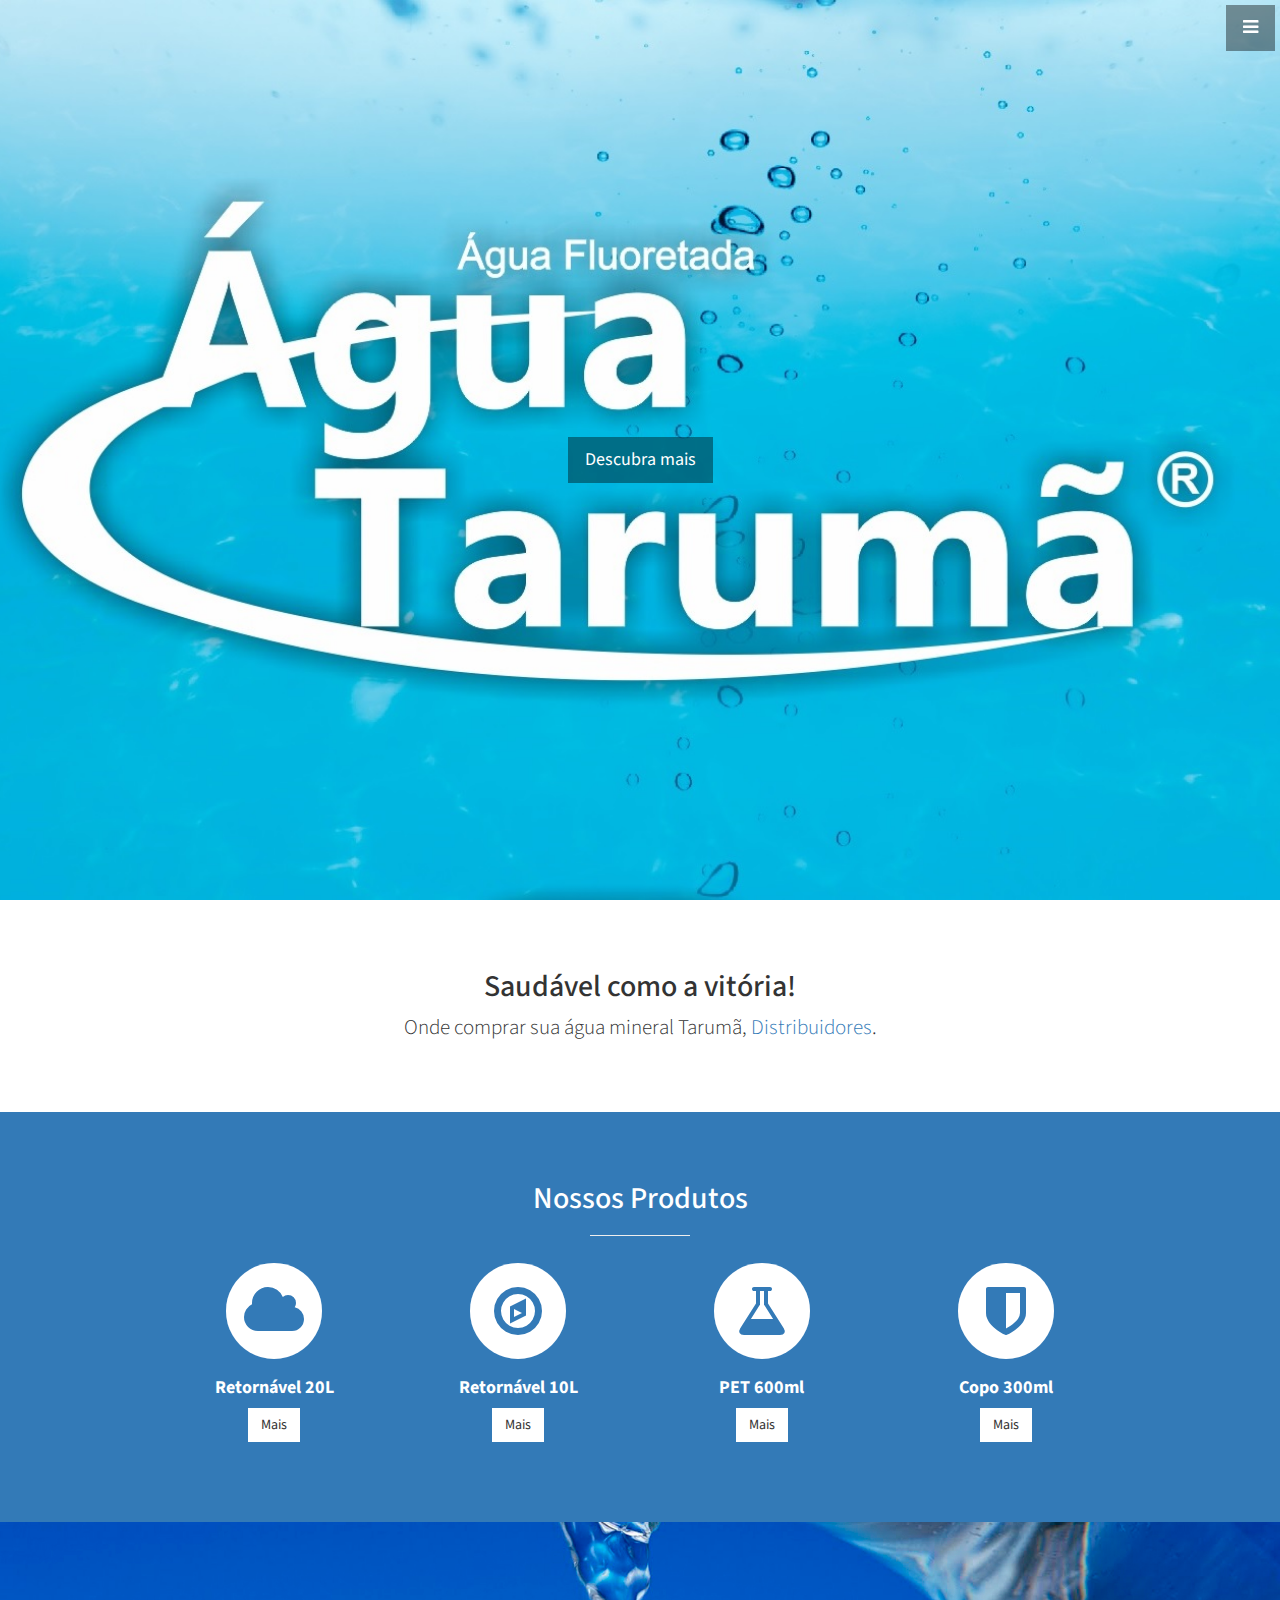
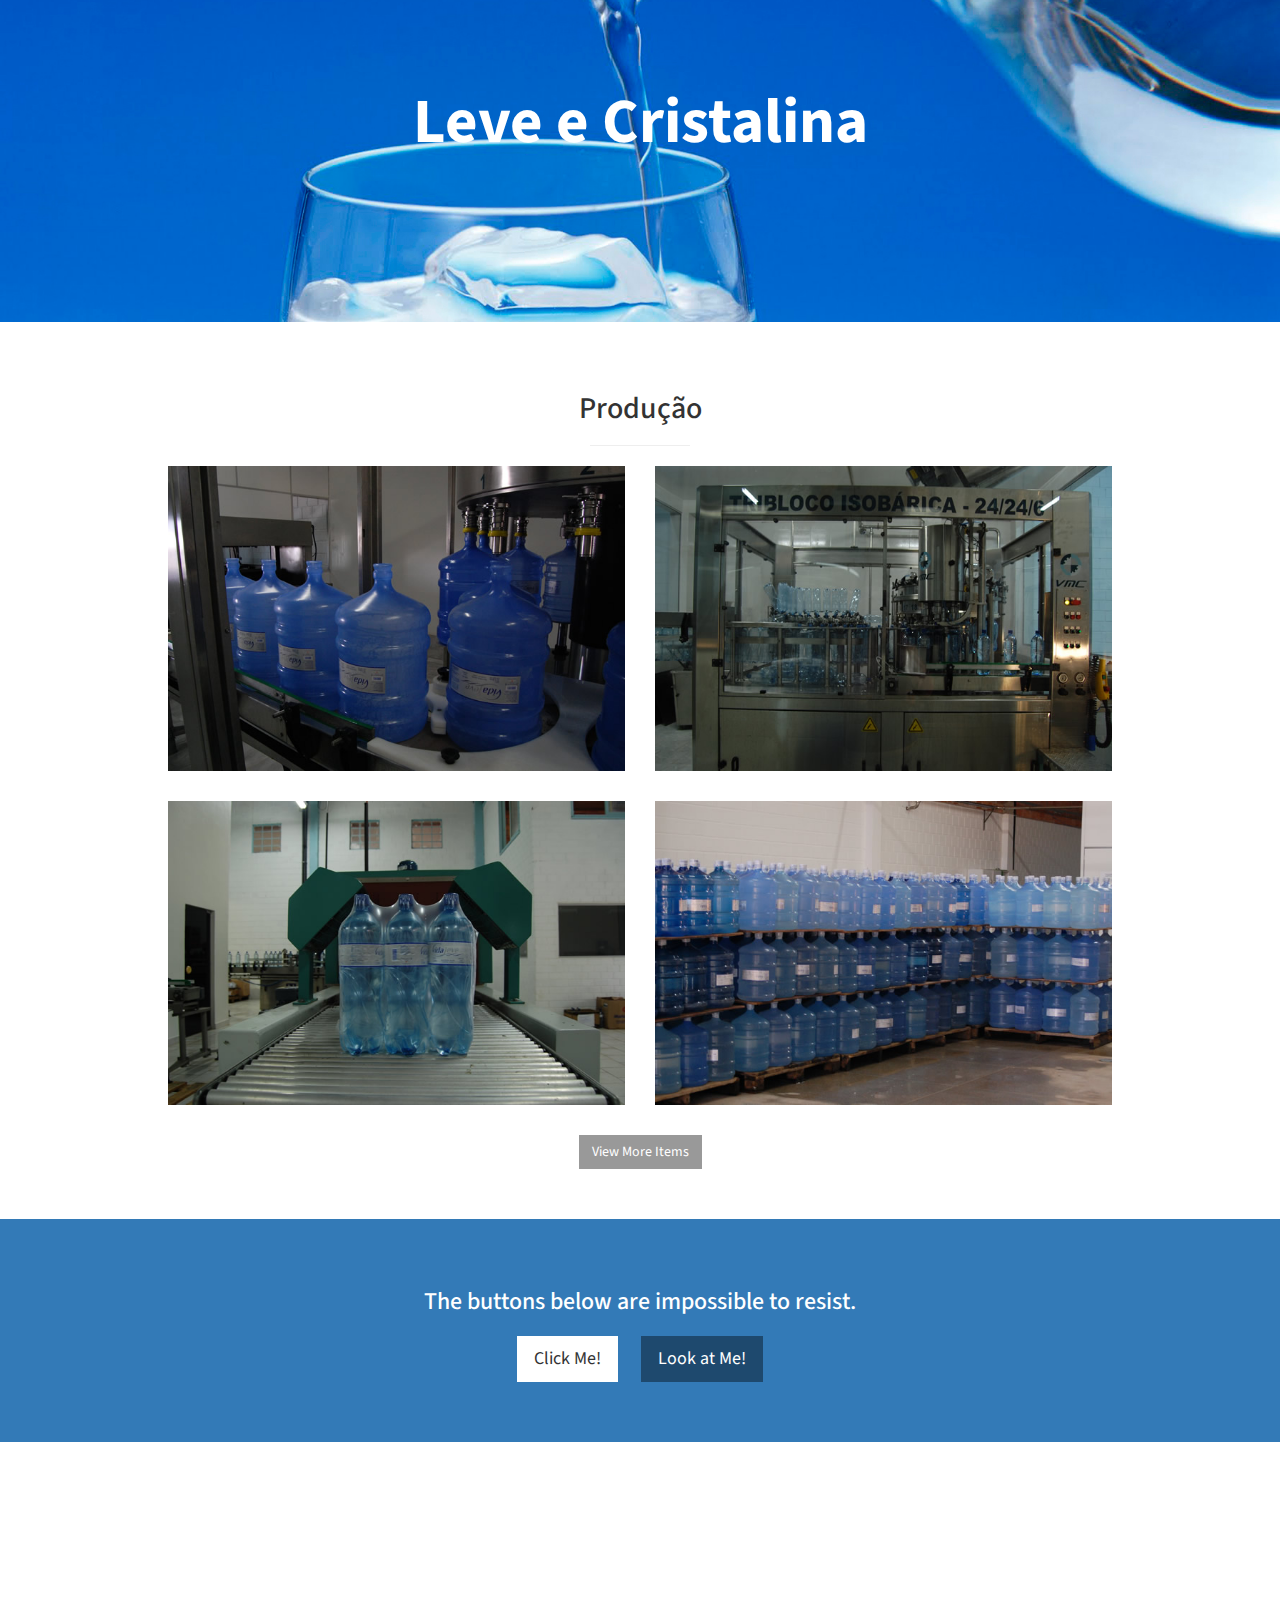
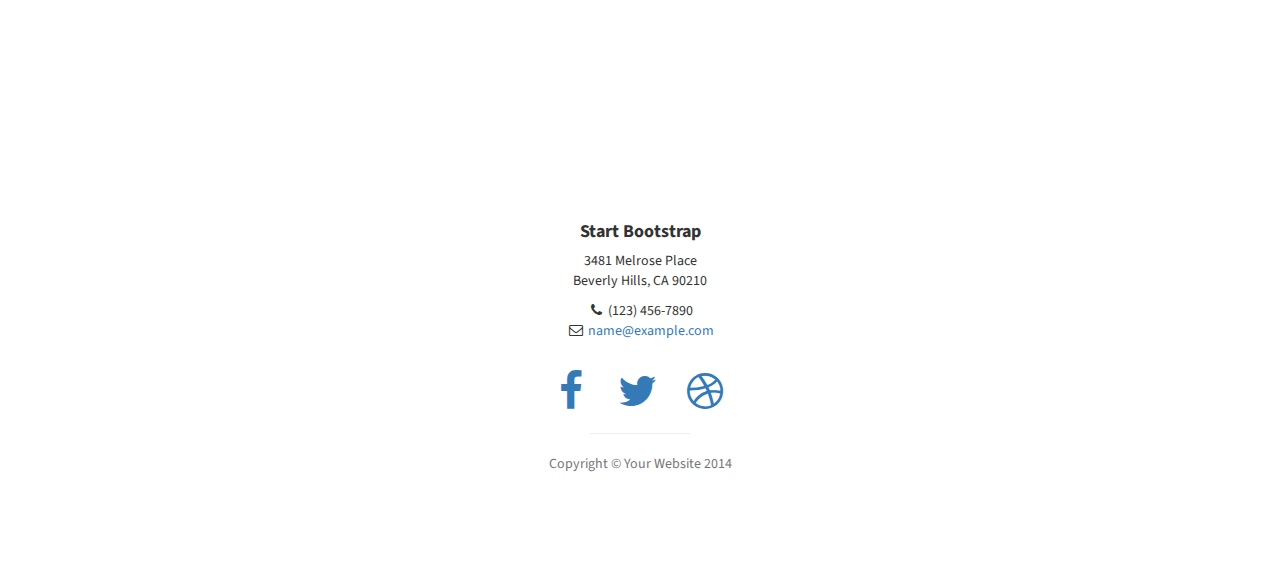
<file: index.html>
<!DOCTYPE html>
<html lang="en">

<head>

    <meta charset="utf-8">
    <meta http-equiv="X-UA-Compatible" content="IE=edge">
    <meta name="viewport" content="width=device-width, initial-scale=1">
    <meta name="description" content="Mineradora Água Tarumã">
    <meta name="João Daniel da Silva Costa" content="">
    <link rel="shortcut icon" type="image/x-icon" href="img/agua.ico">
    
    
    <title>Água Tarumã Web Site</title>

    <!-- Bootstrap Core CSS -->
    <link href="css/bootstrap.min.css" rel="stylesheet">

    <!-- Custom CSS -->
    <link href="css/stylish-portfolio.css" rel="stylesheet">

    <!-- Custom Fonts -->
    <link href="font-awesome/css/font-awesome.min.css" rel="stylesheet" type="text/css">
    <link href="http://fonts.googleapis.com/css?family=Source+Sans+Pro:300,400,700,300italic,400italic,700italic" rel="stylesheet" type="text/css">

    <!-- HTML5 Shim and Respond.js IE8 support of HTML5 elements and media queries -->
    <!-- WARNING: Respond.js doesn't work if you view the page via file:// -->
    <!--[if lt IE 9]>
        <script src="https://oss.maxcdn.com/libs/html5shiv/3.7.0/html5shiv.js"></script>
        <script src="https://oss.maxcdn.com/libs/respond.js/1.4.2/respond.min.js"></script>
    <![endif]-->

</head>

<body>

    <!-- Navigation -->
    <a id="menu-toggle" href="#" class="btn btn-dark btn-lg toggle"><i class="fa fa-bars"></i></a>
    <nav id="sidebar-wrapper">
        <ul class="sidebar-nav">
            <a id="menu-close" href="#" class="btn btn-light btn-lg pull-right toggle"><i class="fa fa-times"></i></a>
            <li class="sidebar-brand">
                <a href="#top"  onclick = $("#menu-close").click(); >Água Tarumã</a>
            </li>
            <li>
                <a href="#top" onclick = $("#menu-close").click(); >Início</a>
            </li>
            <li>
                <a href="#about" onclick = $("#menu-close").click(); >Sobre</a>
            </li>
            <li>
                <a href="#services" onclick = $("#menu-close").click(); >Produtos</a>
            </li>
            <li>
                <a href="#portfolio" onclick = $("#menu-close").click(); >Produção</a>
            </li>
            <li>
                <a href="#contact" onclick = $("#menu-close").click(); >Contato</a>
            </li>
        </ul>
    </nav>

    <!-- Header -->
    <header id="top" class="header">
        <div class="text-vertical-center">
            <!-- <h1>Start Bootstrap</h1> 
            <h3>Free Bootstrap Themes &amp; Templates</h3> -->
            <br>
            <a href="#about" class="btn btn-dark btn-lg">Descubra mais</a>
        </div>
    </header>

    <!-- About -->
    <section id="about" class="about">
        <div class="container">
            <div class="row">
                <div class="col-lg-12 text-center">
                    <h2>Saudável como a vitória! </h2>
                    <p class="lead">Onde comprar sua água mineral Tarumã, <a target="_blank" href="http://www.aguataruma.com.br/distribuidores">Distribuidores</a>.</p>
                </div>
            </div>
            <!-- /.row -->
        </div>
        <!-- /.container -->
    </section>

    <!-- Services -->
    <!-- The circle icons use Font Awesome's stacked icon classes. For more information, visit http://fontawesome.io/examples/ -->
    <section id="services" class="services bg-primary">
        <div class="container">
            <div class="row text-center">
                <div class="col-lg-10 col-lg-offset-1">
                    <h2>Nossos Produtos</h2>
                    <hr class="small">
                    <div class="row">
                        <div class="col-md-3 col-sm-6">
                            <div class="service-item">
                                <span class="fa-stack fa-4x">
                                <i class="fa fa-circle fa-stack-2x"></i>
                                <i class="fa fa-cloud fa-stack-1x text-primary"></i>
                            </span>
                                <h4>
                                    <strong>Retornável 20L</strong>
                                </h4>
                                <p></p>
                                <a href="#" class="btn btn-light">Mais</a>
                            </div>
                        </div>
                        <div class="col-md-3 col-sm-6">
                            <div class="service-item">
                                <span class="fa-stack fa-4x">
                                <i class="fa fa-circle fa-stack-2x"></i>
                                <i class="fa fa-compass fa-stack-1x text-primary"></i>
                            </span>
                                <h4>
                                    <strong>Retornável 10L</strong>
                                </h4>
                                <p></p>
                                <a href="#" class="btn btn-light">Mais</a>
                            </div>
                        </div>
                        <div class="col-md-3 col-sm-6">
                            <div class="service-item">
                                <span class="fa-stack fa-4x">
                                <i class="fa fa-circle fa-stack-2x"></i>
                                <i class="fa fa-flask fa-stack-1x text-primary"></i>
                            </span>
                                <h4>
                                    <strong>PET 600ml</strong>
                                </h4>
                                <p></p>
                                <a href="#" class="btn btn-light">Mais</a>
                            </div>
                        </div>
                        <div class="col-md-3 col-sm-6">
                            <div class="service-item">
                                <span class="fa-stack fa-4x">
                                <i class="fa fa-circle fa-stack-2x"></i>
                                <i class="fa fa-shield fa-stack-1x text-primary"></i>
                            </span>
                                <h4>
                                    <strong>Copo 300ml</strong>
                                </h4>
                                <p></p>
                                <a href="#" class="btn btn-light">Mais</a>
                            </div>
                        </div>
                    </div>
                    <!-- /.row (nested) -->
                </div>
                <!-- /.col-lg-10 -->
            </div>
            <!-- /.row -->
        </div>
        <!-- /.container -->
    </section>

    <!-- Callout -->
    <aside class="callout">
        <div class="text-vertical-center">
            <h1>Leve e Cristalina</h1>
        </div>
    </aside>

    <!-- Portfolio -->
    <section id="portfolio" class="portfolio">
        <div class="container">
            <div class="row">
                <div class="col-lg-10 col-lg-offset-1 text-center">
                    <h2>Produção</h2>
                    <hr class="small">
                    <div class="row">
                        <div class="col-md-6">
                            <div class="portfolio-item">
                                <a href="#">
                                    <img class="img-portfolio img-responsive" src="img/Captacao.jpeg">
                                </a>
                            </div>
                        </div>
                        <div class="col-md-6">
                            <div class="portfolio-item">
                                <a href="#">
                                    <img class="img-portfolio img-responsive" src="img/Lavagem.jpeg">
                                </a>
                            </div>
                        </div>
                        <div class="col-md-6">
                            <div class="portfolio-item">
                                <a href="#">
                                    <img class="img-portfolio img-responsive" src="img/Envase.jpeg">
                                </a>
                            </div>
                        </div>
                        <div class="col-md-6">
                            <div class="portfolio-item">
                                <a href="#">
                                    <img class="img-portfolio img-responsive" src="img/Estoque.jpeg">
                                </a>
                            </div>
                        </div>
                    </div>
                    <!-- /.row (nested) -->
                    <a href="#" class="btn btn-dark">View More Items</a>
                </div>
                <!-- /.col-lg-10 -->
            </div>
            <!-- /.row -->
        </div>
        <!-- /.container -->
    </section>

    <!-- Call to Action -->
    <aside class="call-to-action bg-primary">
        <div class="container">
            <div class="row">
                <div class="col-lg-12 text-center">
                    <h3>The buttons below are impossible to resist.</h3>
                    <a href="#" class="btn btn-lg btn-light">Click Me!</a>
                    <a href="#" class="btn btn-lg btn-dark">Look at Me!</a>
                </div>
            </div>
        </div>
    </aside>

    <!-- Map -->
    <section id="contact" class="map">
        <iframe width="100%" height="100%" frameborder="0" scrolling="no" marginheight="0" marginwidth="0" src="https://maps.google.com/maps?f=q&amp;source=s_q&amp;hl=en&amp;geocode=&amp;q=Twitter,+Inc.,+Market+Street,+San+Francisco,+CA&amp;aq=0&amp;oq=twitter&amp;sll=28.659344,-81.187888&amp;sspn=0.128789,0.264187&amp;ie=UTF8&amp;hq=Twitter,+Inc.,+Market+Street,+San+Francisco,+CA&amp;t=m&amp;z=15&amp;iwloc=A&amp;output=embed"></iframe>
        <br />
        <small>
            <a href="https://maps.google.com/maps?f=q&amp;source=embed&amp;hl=en&amp;geocode=&amp;q=Twitter,+Inc.,+Market+Street,+San+Francisco,+CA&amp;aq=0&amp;oq=twitter&amp;sll=28.659344,-81.187888&amp;sspn=0.128789,0.264187&amp;ie=UTF8&amp;hq=Twitter,+Inc.,+Market+Street,+San+Francisco,+CA&amp;t=m&amp;z=15&amp;iwloc=A"></a>
        </small>
        </iframe>
    </section>

    <!-- Footer -->
    <footer>
        <div class="container">
            <div class="row">
                <div class="col-lg-10 col-lg-offset-1 text-center">
                    <h4><strong>Start Bootstrap</strong>
                    </h4>
                    <p>3481 Melrose Place<br>Beverly Hills, CA 90210</p>
                    <ul class="list-unstyled">
                        <li><i class="fa fa-phone fa-fw"></i> (123) 456-7890</li>
                        <li><i class="fa fa-envelope-o fa-fw"></i>  <a href="mailto:name@example.com">name@example.com</a>
                        </li>
                    </ul>
                    <br>
                    <ul class="list-inline">
                        <li>
                            <a href="#"><i class="fa fa-facebook fa-fw fa-3x"></i></a>
                        </li>
                        <li>
                            <a href="#"><i class="fa fa-twitter fa-fw fa-3x"></i></a>
                        </li>
                        <li>
                            <a href="#"><i class="fa fa-dribbble fa-fw fa-3x"></i></a>
                        </li>
                    </ul>
                    <hr class="small">
                    <p class="text-muted">Copyright &copy; Your Website 2014</p>
                </div>
            </div>
        </div>
    </footer>

    <!-- jQuery -->
    <script src="js/jquery.js"></script>

    <!-- Bootstrap Core JavaScript -->
    <script src="js/bootstrap.min.js"></script>

    <!-- Custom Theme JavaScript -->
    <script>
    // Closes the sidebar menu
    $("#menu-close").click(function(e) {
        e.preventDefault();
        $("#sidebar-wrapper").toggleClass("active");
    });

    // Opens the sidebar menu
    $("#menu-toggle").click(function(e) {
        e.preventDefault();
        $("#sidebar-wrapper").toggleClass("active");
    });

    // Scrolls to the selected menu item on the page
    $(function() {
        $('a[href*=#]:not([href=#])').click(function() {
            if (location.pathname.replace(/^\//, '') == this.pathname.replace(/^\//, '') || location.hostname == this.hostname) {

                var target = $(this.hash);
                target = target.length ? target : $('[name=' + this.hash.slice(1) + ']');
                if (target.length) {
                    $('html,body').animate({
                        scrollTop: target.offset().top
                    }, 1000);
                    return false;
                }
            }
        });
    });
    </script>

</body>

</html>
</file>
<file: css/stylish-portfolio.css>
/*!
 * Start Bootstrap - Stylish Portfolio Bootstrap Theme (http://startbootstrap.com)
 * Code licensed under the Apache License v2.0.
 * For details, see http://www.apache.org/licenses/LICENSE-2.0.
 */

/* Global Styles */

html,
body {
    width: 100%;
    height: 100%;
}

body {
    font-family: "Source Sans Pro","Helvetica Neue",Helvetica,Arial,sans-serif;
}

.text-vertical-center {
    display: table-cell;
    text-align: center;
    vertical-align: middle;
}

.text-vertical-center h1 {
    margin: 0;
    padding: 0;
    font-size: 4.5em;
    font-weight: 700;
}

/* Custom Button Styles */

.btn-dark {
    border-radius: 0;
    color: #fff;
    background-color: rgba(0,0,0,0.4);
}

.btn-dark:hover,
.btn-dark:focus,
.btn-dark:active {
    color: #fff;
    background-color: rgba(0,0,0,0.7);
}

.btn-light {
    border-radius: 0;
    color: #333;
    background-color: rgb(255,255,255);
}

.btn-light:hover,
.btn-light:focus,
.btn-light:active {
    color: #333;
    background-color: rgba(255,255,255,0.8);
}

/* Custom Horizontal Rule */

hr.small {
    max-width: 100px;
}

/* Side Menu */

#sidebar-wrapper {
    z-index: 1000;
    position: fixed;
    right: 0;
    width: 250px;
    height: 100%;
    margin-right: -250px;
    overflow-y: auto;
    background: #565A5E ;
    -webkit-transition: all 0.4s ease 0s;
    -moz-transition: all 0.4s ease 0s;
    -ms-transition: all 0.4s ease 0s;
    -o-transition: all 0.4s ease 0s;
    transition: all 0.4s ease 0s;
}

.sidebar-nav {
    position: absolute;
    top: 0;
    width: 250px;
    margin: 0;
    padding: 0;
    list-style: none;
}

.sidebar-nav li {
    text-indent: 20px;
    line-height: 40px;
}

.sidebar-nav li a {
    display: block;
    text-decoration: none;
    color: #999;
}

.sidebar-nav li a:hover {
    text-decoration: none;
    color: #fff;
    background: rgba(255,255,255,0.2);
}

.sidebar-nav li a:active,
.sidebar-nav li a:focus {
    text-decoration: none;
}

.sidebar-nav > .sidebar-brand {
    height: 55px;
    font-size: 18px;
    line-height: 55px;
}

.sidebar-nav > .sidebar-brand a {
    color: #999;
}

.sidebar-nav > .sidebar-brand a:hover {
    color: #fff;
    background: none;
}

#menu-toggle {
    z-index: 1;
    position: fixed;
    top: 0;
    right: 0;
}

#sidebar-wrapper.active {
    right: 250px;
    width: 250px;
    -webkit-transition: all 0.4s ease 0s;
    -moz-transition: all 0.4s ease 0s;
    -ms-transition: all 0.4s ease 0s;
    -o-transition: all 0.4s ease 0s;
    transition: all 0.4s ease 0s;
}

.toggle {
    margin: 5px 5px 0 0;
}

/* Header */

.header {
    display: table;
    
    width: 100%;
    height: 100%;
    background: url(../img/Logo%20Agua.jpg) no-repeat center center scroll;
    -webkit-background-size: cover;
    -moz-background-size: cover;
    background-size: cover;
    -o-background-size: cover;
}

/* About */

.about {
    padding: 50px 0;
}

/* Services */

.services {
    padding: 50px 0;
}

.service-item {
    margin-bottom: 30px;
}

/* Callout */

.callout {
    display: table;
    width: 100%;
    height: 400px;
    color: #fff;
    background: url(../img/agua.jpg) no-repeat center center scroll;
    -webkit-background-size: cover;
    -moz-background-size: cover;
    background-size: cover;
    -o-background-size: cover;
}

/* Portfolio */

.portfolio {
    padding: 50px 0;
}

.portfolio-item {
    margin-bottom: 30px;
}

.img-portfolio {
    margin: 0 auto;
}

.img-portfolio:hover {
    opacity: 0.8;
}

/* Call to Action */

.call-to-action {
    padding: 50px 0;
}

.call-to-action .btn {
    margin: 10px;
}

/* Map */

.map {
    height: 30%;
}

@media(max-width:500px) {
    .map {
        height: 50%;
    }
}

/* Footer */

footer {
    padding: 100px 0;
}
</file>
